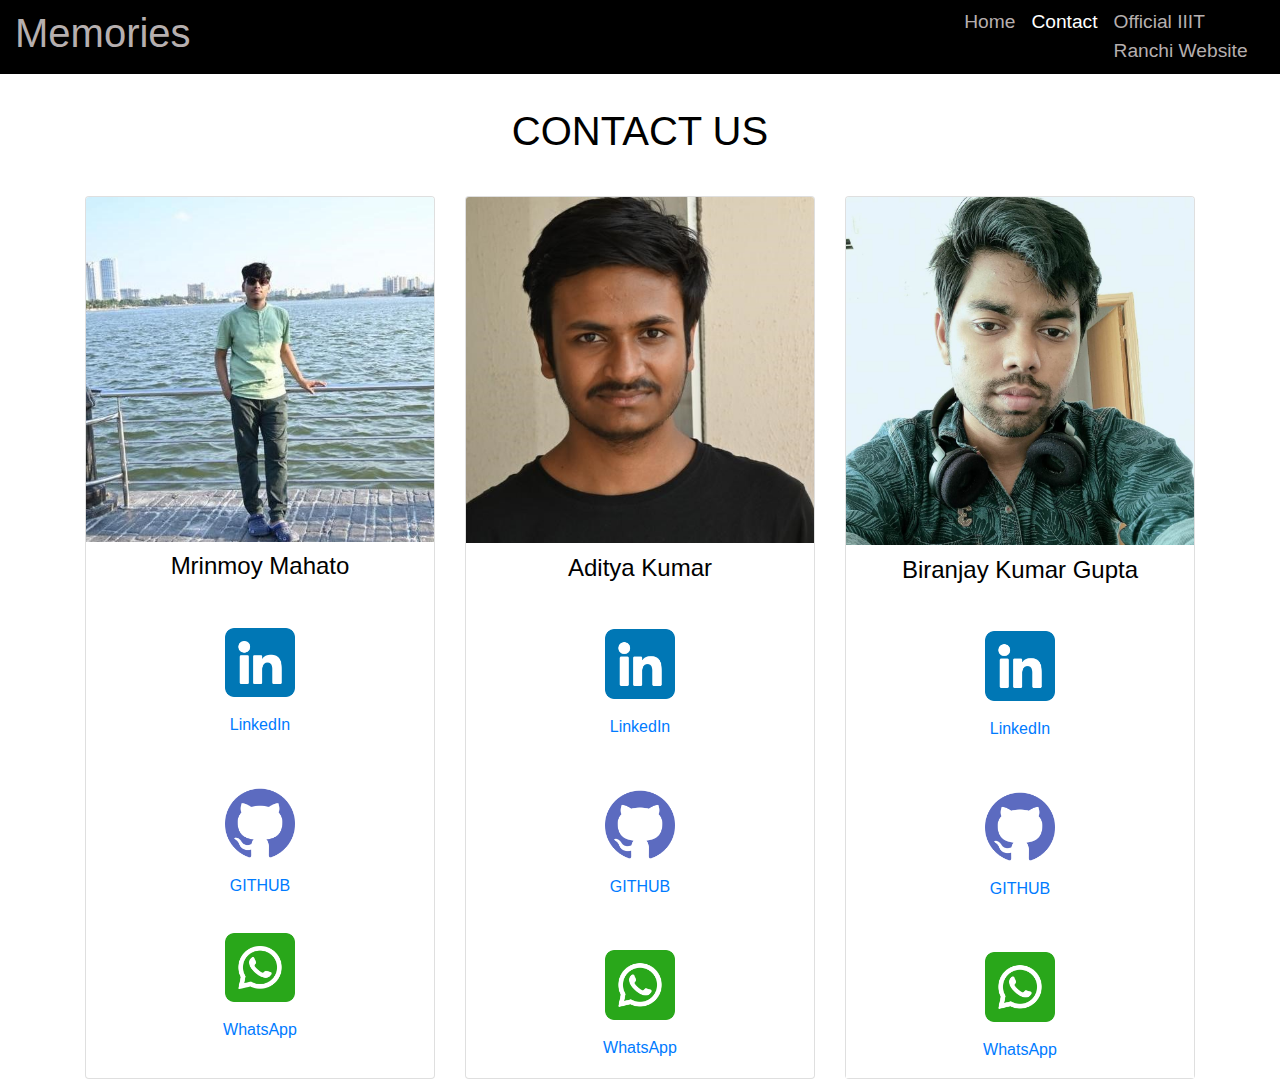
<file: contact.html>
<!doctype html>
<html lang="en">

<head>
    <meta charset="utf-8">
    <meta name="viewport" content="width=device-width, initial-scale=1">
    <title>Memories</title>
    <link href="https://cdn.jsdelivr.net/npm/bootstrap@5.2.0-beta1/dist/css/bootstrap.min.css" rel="stylesheet"
        integrity="sha384-0evHe/X+R7YkIZDRvuzKMRqM+OrBnVFBL6DOitfPri4tjfHxaWutUpFmBp4vmVor" crossorigin="anonymous">
    <link rel="stylesheet" href="https://maxcdn.bootstrapcdn.com/bootstrap/4.0.0/css/bootstrap.min.css"
        integrity="sha384-Gn5384xqQ1aoWXA+058RXPxPg6fy4IWvTNh0E263XmFcJlSAwiGgFAW/dAiS6JXm" crossorigin="anonymous">

    <link rel="stylesheet" href="https://use.fontawesome.com/releases/v5.4.1/css/all.css"
        integrity="sha384-5sAR7xN1Nv6T6+dT2mhtzEpVJvfS3NScPQTrOxhwjIuvcA67KV2R5Jz6kr4abQsz" crossorigin="anonymous">
    <link rel="stylesheet" href="style.css">

</head>

<body class="black_abt">

    <nav class="navbar navbar-expand-lg bg-light">
        <div class="container-fluid">
            <a class="navbar-brand" href="index.html" style="padding-right: 56%;">
                <h1>
                    Memories
                </h1>
            </a>
            <button class="navbar-toggler" type="button" data-bs-toggle="collapse" data-bs-target="#navbarNav"
                aria-controls="navbarNav" aria-expanded="false" aria-label="Toggle navigation">
                <span class="navbar-toggler-icon"></span>
            </button>
            <div class="collapse navbar-collapse" id="navbarNav">
                <ul class="navbar-nav">
                    <li class="nav-item">
                        <a class="nav-link active" aria-current="page" href="index.html">
                            Home
                        </a>
                    </li>
                    <li class="nav-item">
                        <a class="nav-link" style="color: white;" href="contact.html">Contact</a>
                    </li>
                    <li class="nav-item">
                        <a class="nav-link" href="https://iiitranchi.ac.in/ " target="_blank">Official IIIT Ranchi
                            Website</a>
                    </li>
                </ul>
            </div>
        </div>

    </nav>
    <header class="main_abt">
        <div class="container">
            <h1 class="header">
                CONTACT US
            </h1>
        </div>
    </header>
    <div class="container">
        <div class="card-deck">
            <div class="card">
                <img class="card-img-top" src="images/mrinmoy.jpg" alt="Card image cap">
                <div class="card-block">
                    <h4 class="card-title">Mrinmoy Mahato</h4>
                    <p class="card-text">
                        <a target="_blank" href="https://www.linkedin.com/in/mrinmoy-mahato-360280229/">
                            <img class="sm_icon" src="icons/linkedin.png">
                            <div class="icons">
                                LinkedIn
                            </div>
                        </a>
                    </p>
                    <p class="card-text">
                        <a target="_blank" href="https://github.com/lusifer021">
                            <img class="sm_icon" src="icons/github.png">
                            <div class="icons">
                                GITHUB
                            </div>
                        </a>
                    <p class="card-text">
                        <a target="_blank" href="https://wa.me/918759974693">
                            <img class="sm_icon" src="icons/whatsapp.png">
                            <div class="icons">
                                WhatsApp
                            </div>
                        </a>

                    </p>
                    </p>
                </div>
            </div>

            <div class="card">
                <img class="card-img-top" src="images/aditya1.jpg">
                <div class="card-block">
                    <h4 class="card-title">Aditya Kumar</h4>
                    <p class="card-text">
                        <a target="_blank" href="https://www.linkedin.com/in/aditya-kumar-239021228/">
                            <img class="sm_icon" src="icons/linkedin.png">
                            <div class="icons">
                                LinkedIn
                            </div>
                        </a>
                    </p>
                    <p class="card-text">
                        <a target="_blank" href="https://github.com/Ad1tyaKumar">
                            <img class="sm_icon" src="icons/github.png">
                            <div class="icons">
                                GITHUB
                            </div>
                        </a>
                    </p>
                    <p class="card-text">
                        <a target="_blank" href="https://wa.me/916202726243">
                            <img class="sm_icon" src="icons/whatsapp.png">
                            <div class="icons">
                                WhatsApp
                            </div>
                        </a>
                    </p>
                </div>
            </div>

            <div class="card">
                <img class="card-img-top" src="images/biranjay.jpg">
                <div class="card-block">
                    <h4 class="card-title">Biranjay Kumar Gupta</h4>
                    <p class="card-text">
                        <a target="_blank" href="https://www.linkedin.com/in/biranjay-kumar-gupta-74941323b/">
                            <img class="sm_icon" src="icons/linkedin.png">
                            <div class="icons">
                                LinkedIn
                            </div>
                        </a>
                    </p>
                    <p class="card-text">
                        <a target="_blank" href="https://github.com/narutobheem">
                            <img class="sm_icon" src="icons/github.png">
                            <div class="icons">
                                GITHUB
                            </div>
                        </a>
                    </p>
                    <p class="card-text">
                        <a target="_blank" href="https://wa.me/9187890 82373">
                            <img class="sm_icon" src="icons/whatsapp.png">
                            <div class="icons">
                                WhatsApp
                            </div>
                        </a>
                    </p>
                </div>
            </div>
        </div>
    </div>

</body>

</html>
</file>
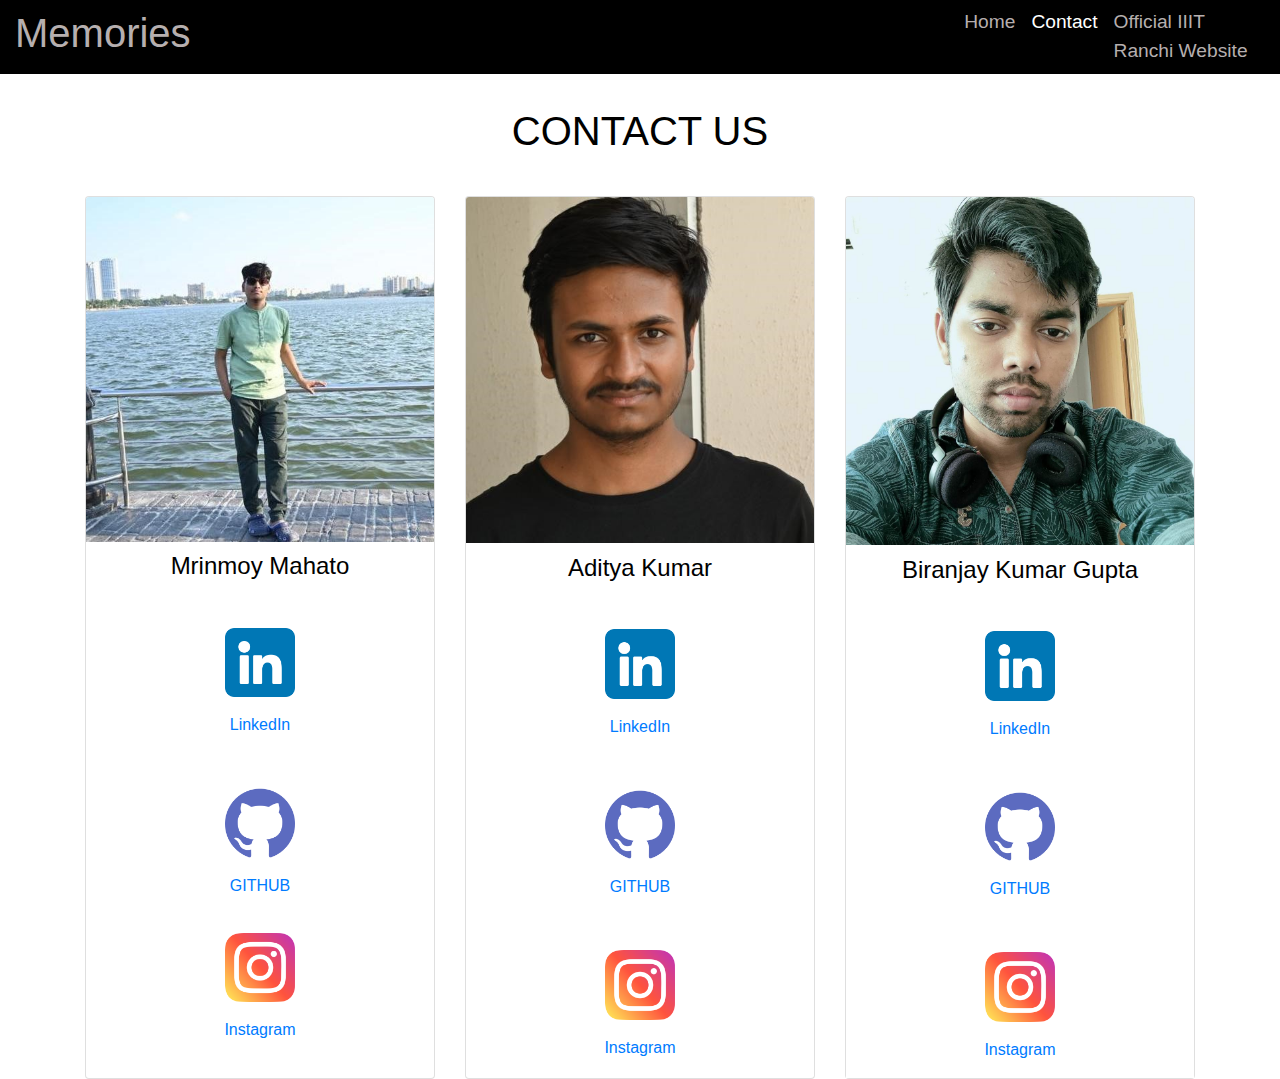
<file: Contact.html>
<!doctype html>
<html lang="en">

<head>
    <meta charset="utf-8">
    <meta name="viewport" content="width=device-width, initial-scale=1">
    <title>Memories</title>
    <link href="https://cdn.jsdelivr.net/npm/bootstrap@5.2.0-beta1/dist/css/bootstrap.min.css" rel="stylesheet"
        integrity="sha384-0evHe/X+R7YkIZDRvuzKMRqM+OrBnVFBL6DOitfPri4tjfHxaWutUpFmBp4vmVor" crossorigin="anonymous">
    <link rel="stylesheet" href="https://maxcdn.bootstrapcdn.com/bootstrap/4.0.0/css/bootstrap.min.css"
        integrity="sha384-Gn5384xqQ1aoWXA+058RXPxPg6fy4IWvTNh0E263XmFcJlSAwiGgFAW/dAiS6JXm" crossorigin="anonymous">

    <link rel="stylesheet" href="https://use.fontawesome.com/releases/v5.4.1/css/all.css"
        integrity="sha384-5sAR7xN1Nv6T6+dT2mhtzEpVJvfS3NScPQTrOxhwjIuvcA67KV2R5Jz6kr4abQsz" crossorigin="anonymous">
    <link rel="stylesheet" href="style.css">

</head>

<body class="black_abt">
    <div class="everything">
    <nav class="navbar navbar-expand-lg bg-light">
        <div class="container-fluid">
            <a class="navbar-brand" href="index.html" style="padding-right: 56%;">
                <h1>
                    Memories
                </h1>
            </a>
            <button class="navbar-toggler" type="button" data-bs-toggle="collapse" data-bs-target="#navbarNav"
                aria-controls="navbarNav" aria-expanded="false" aria-label="Toggle navigation">
                <span class="navbar-toggler-icon"><i class="fas fa-bars" style="color:#fff; font-size:28px;"></i></span>
            </button>
            <div class="collapse navbar-collapse" id="navbarNav">
                <ul class="navbar-nav">
                    <li class="nav-item">
                        <a class="nav-link active" aria-current="page" href="index.html">
                            Home
                        </a>
                    </li>
                    <li class="nav-item">
                        <a class="nav-link" style="color: white;" href="contact.html">Contact</a>
                    </li>
                    <li class="nav-item">
                        <a class="nav-link" href="https://iiitranchi.ac.in/ " target="_blank">Official IIIT Ranchi
                            Website</a>
                    </li>
                </ul>
            </div>
        </div>

    </nav>
    <header class="main_abt">
        <div class="container">
            <h1 class="header">
                CONTACT US
            </h1>
        </div>
    </header>
    <div class="container">
        <div class="card-deck">
            <div class="card">
                <img class="card-img-top" src="images/mrinmoy.jpg" alt="Card image cap">
                <div class="card-block">
                    <h4 class="card-title">Mrinmoy Mahato</h4>
                    <p class="card-text">
                        <a target="_blank" href="https://www.linkedin.com/in/mrinmoy-mahato-360280229/">
                            <img class="sm_icon" src="icons/linkedin.png">
                            <div class="icons">
                                LinkedIn
                            </div>
                        </a>
                    </p>
                    <p class="card-text">
                        <a target="_blank" href="https://github.com/lusifer021">
                            <img class="sm_icon" src="icons/github.png">
                            <div class="icons">
                                GITHUB
                            </div>
                        </a>
                    <p class="card-text">
                        <a target="_blank" href="https://www.instagram.com/lusifer__anonymous/">
                            <img class="sm_icon" src="icons/instagram.png">
                            <div class="icons">
                                Instagram
                            </div>
                        </a>

                    </p>
                    </p>
                </div>
            </div>

            <div class="card">
                <img class="card-img-top" src="images/aditya1.jpg">
                <div class="card-block">
                    <h4 class="card-title">Aditya Kumar</h4>
                    <p class="card-text">
                        <a target="_blank" href="https://www.linkedin.com/in/aditya-kumar-239021228/">
                            <img class="sm_icon" src="icons/linkedin.png">
                            <div class="icons">
                                LinkedIn
                            </div>
                        </a>
                    </p>
                    <p class="card-text">
                        <a target="_blank" href="https://github.com/Ad1tyaKumar">
                            <img class="sm_icon" src="icons/github.png">
                            <div class="icons">
                                GITHUB
                            </div>
                        </a>
                    </p>
                    <p class="card-text">
                        <a target="_blank" href="https://www.instagram.com/ad1ty4kumar/">
                            <img class="sm_icon" src="icons/instagram.png">
                            <div class="icons">
                                Instagram
                            </div>
                        </a>
                    </p>
                </div>
            </div>

            <div class="card">
                <img class="card-img-top" src="images/biranjay.jpg">
                <div class="card-block">
                    <h4 class="card-title">Biranjay Kumar Gupta</h4>
                    <p class="card-text">
                        <a target="_blank" href="https://www.linkedin.com/in/biranjay-kumar-gupta-74941323b/">
                            <img class="sm_icon" src="icons/linkedin.png">
                            <div class="icons">
                                LinkedIn
                            </div>
                        </a>
                    </p>
                    <p class="card-text">
                        <a target="_blank" href="https://github.com/narutobheem">
                            <img class="sm_icon" src="icons/github.png">
                            <div class="icons">
                                GITHUB
                            </div>
                        </a>
                    </p>
                    <p class="card-text">
                        <a target="_blank" href="https://www.instagram.com/biranjay_kumar_gupta/">
                            <img class="sm_icon" src="icons/instagram.png">
                            <div class="icons">
                                Instagram
                            </div>
                        </a>
                    </p>
                </div>
            </div>
        </div>
    </div>
</div>
</body>

</html>
</file>
<file: style.css>
.nav-link {
    padding-left: 20cm;
    padding-right: 20cm;
}

#clg {
    height: 50%;
    opacity: 0.3;
}

.img {
    width: 100%;
}

.nav {
    height: 100%;
    font-size: none;
    background-color: white;
    justify-content: center;
    font-family: "SF Pro Display","SF Pro Icons","Helvetica Neue","Helvetica","Arial",sans-serif;
    cursor: pointer;
}

.main{
    text-align: center;
    color: rgb(239, 233, 233);
    font-family: "SF Pro Display","SF Pro Icons","Helvetica Neue","Helvetica","Arial",sans-serif;
    padding-top: 3%;
    padding-bottom: 3%;
}

.bg-light{
    padding-top: 0%;
    padding-bottom: 0%;
    padding-left: 0%;
    padding-right: 0%;

}
.navbar-expand-lg .navbar-nav .nav-link{
    color:rgb(182, 175, 175);
}
.navbar-expand-lg .navbar-nav .nav-link:hover{
    color: white;
}
.navigation{
    color:white;
    text-decoration: none;
    margin-bottom: 30%;
}
.navbar-brand:hover{
    color: white;
}
.card-body{
    background-color: black;
}
.card-text{
    font-size: larger;
    font-family: "SF Pro Display","SF Pro Icons","Helvetica Neue","Helvetica","Arial",sans-serif;
    color: rgb(220, 214, 214);
    text-align: center;
}
.card-text2{
    padding-bottom: 0.1%;
    text-align: center;
    font-family: "SF Pro Display","SF Pro Icons","Helvetica Neue","Helvetica","Arial",sans-serif;
    color: rgb(220, 214, 214);
}
.navbar-nav{
    font-family: "SF Pro Display","SF Pro Icons","Helvetica Neue","Helvetica","Arial",sans-serif;
    font-size: larger;
    margin-left: 1%;
}
.container-fluid{
    background-color: black;
}
.navbar-brand{
    color: rgb(182, 175, 175);
    font-family: "SF Pro Display","SF Pro Icons","Helvetica Neue","Helvetica","Arial",sans-serif;
    margin-right: 5%;
}
.black{
    background-color: black;
}
.carousel-inner{
    height: 50%;
    width: 50%;
    margin-left: 25%
}
.card-text:last-child {
    padding-bottom: 2%;
    margin-bottom: 0;
}
.main_abt{
    color: black;
    background: white;
    font-family: "SF Pro Display","SF Pro Icons","Helvetica Neue","Helvetica","Arial",sans-serif;
    text-align: center;
}
.names{
    color: black;
    font-size: 200%;
    font-family: "SF Pro Display","SF Pro Icons","Helvetica Neue","Helvetica","Arial",sans-serif;
}
.black_abt{
    background-color: white;
}
.card-block{
    background-color: white;
}
.card-title{
    color: black;
    font-family: "SF Pro Display","SF Pro Icons","Helvetica Neue","Helvetica","Arial",sans-serif;
    text-align: center;
    margin-top: 3%;
}
.sm_icon{
    width: 20%;
    text-align: center;
    padding-top: 10%;
}
.icons{
    text-align: center;
}
.header{
    padding-top: 3%;
    padding-bottom: 3%;
}
.custom-toggler .navbar-toggler-icon {
    background-image: url("data:image/svg+xml;charset=utf8,%3Csvg viewBox='0 0 32 32' xmlns='http://www.w3.org/2000/svg'%3E%3Cpath stroke='rgba(255,102,203, 0.5)' stroke-width='2' stroke-linecap='round' stroke-miterlimit='10' d='M4 8h24M4 16h24M4 24h24'/%3E%3C/svg%3E");
  }
  
  .custom-toggler.navbar-toggler {
    border-color: rgb(255,102,203);
  } 
.contact{
    color:  rgb(239, 233, 233);
    font-family: "SF Pro Display","SF Pro Icons","Helvetica Neue","Helvetica","Arial",sans-serif;
    text-align: center;
    padding-top: 2.5%;
    padding-bottom: 2.5%;
  }

  .foot{
      color: rgb(182, 175, 175);
      text-align: center;
      padding-top: 3%;
      padding-bottom: 3%;
      font-family: "SF Pro Display","SF Pro Icons","Helvetica Neue","Helvetica","Arial",sans-serif;

  }
  .everything {
      overflow-x: hidden;
  }
</file>
